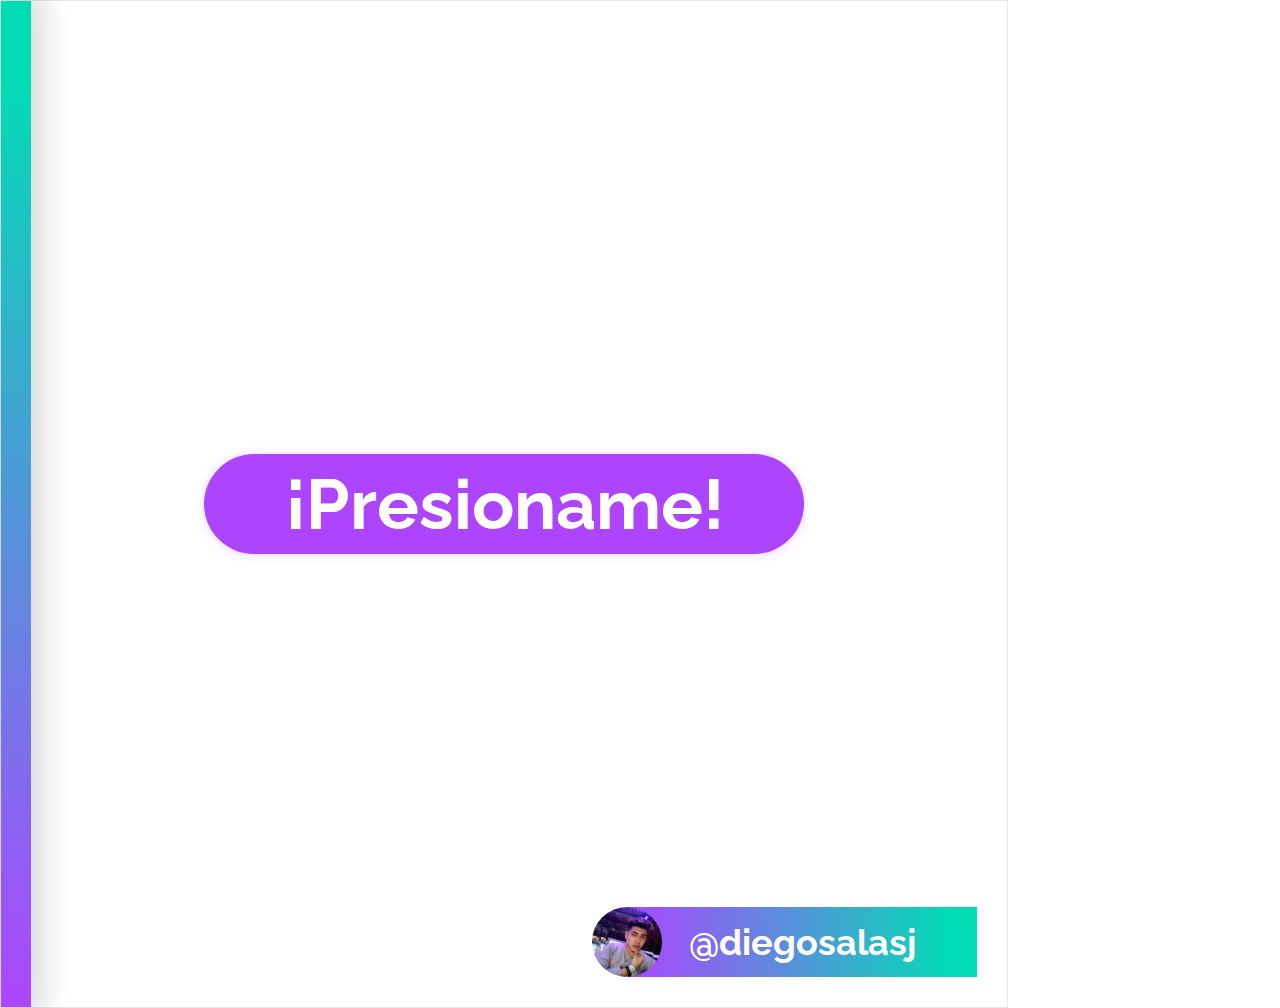
<file: index.html>
<!DOCTYPE html>
<html lang="en">
	<head>
		<meta charset="UTF-8" />
		<meta http-equiv="X-UA-Compatible" content="IE=edge" />
		<meta name="viewport" content="width=device-width, initial-scale=1.0" />
		<title>Document</title>
		<link rel="preconnect" href="https://fonts.gstatic.com" />
		<link
			href="https://fonts.googleapis.com/css2?family=Raleway:ital,wght@0,100;0,200;0,300;0,400;0,500;0,600;0,700;0,800;0,900;1,100;1,200;1,300;1,400;1,500;1,600;1,700;1,800;1,900&display=swap"
			rel="stylesheet"
		/>
		<link rel="stylesheet" href="./jumpBotton.css" />
	</head>
	<body>
		<main class="instagram-screen">
			<button class="button">¡Presioname!</button>
			<figure class="account">
				<img class="account-img" src="./assets/jpg/diego.jpeg" alt="diego" />
				<h1 class="account-name">@diegosalasj</h1>
			</figure>
		</main>
	</body>
</html>
</file>
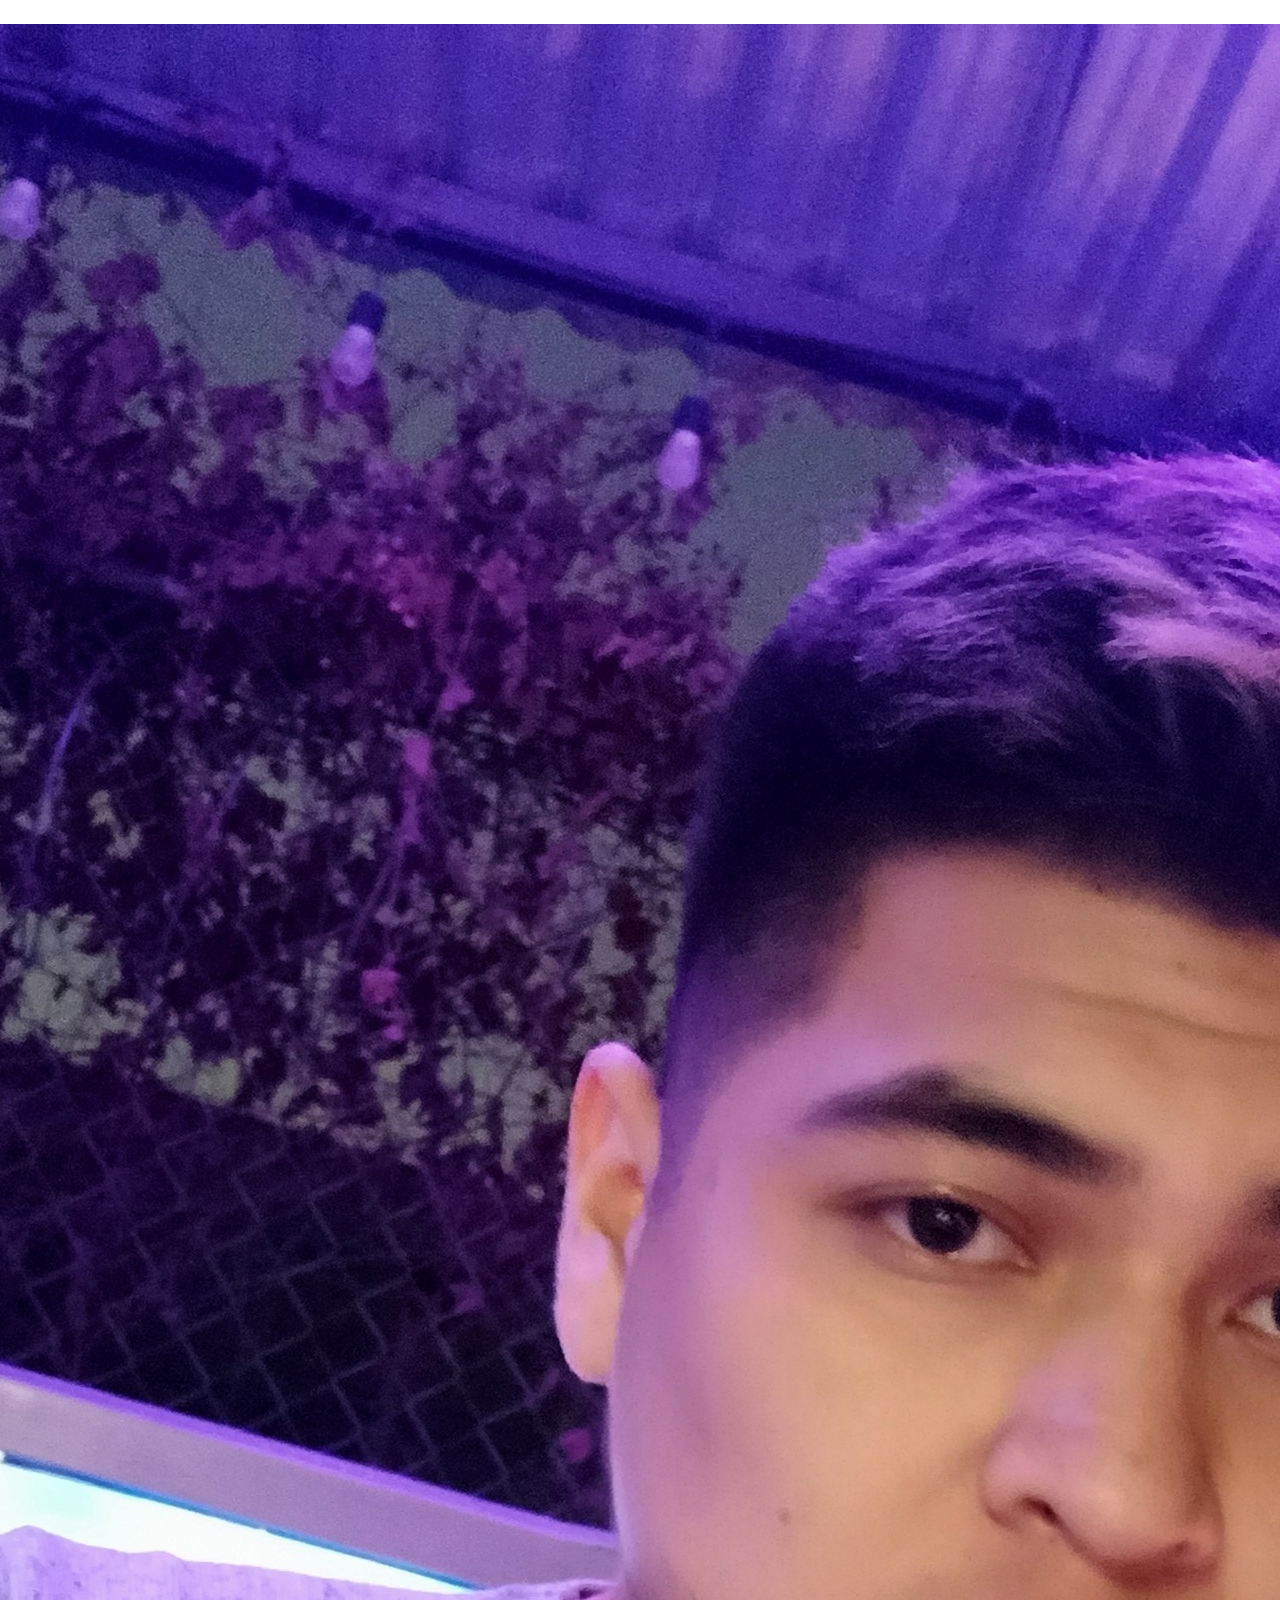
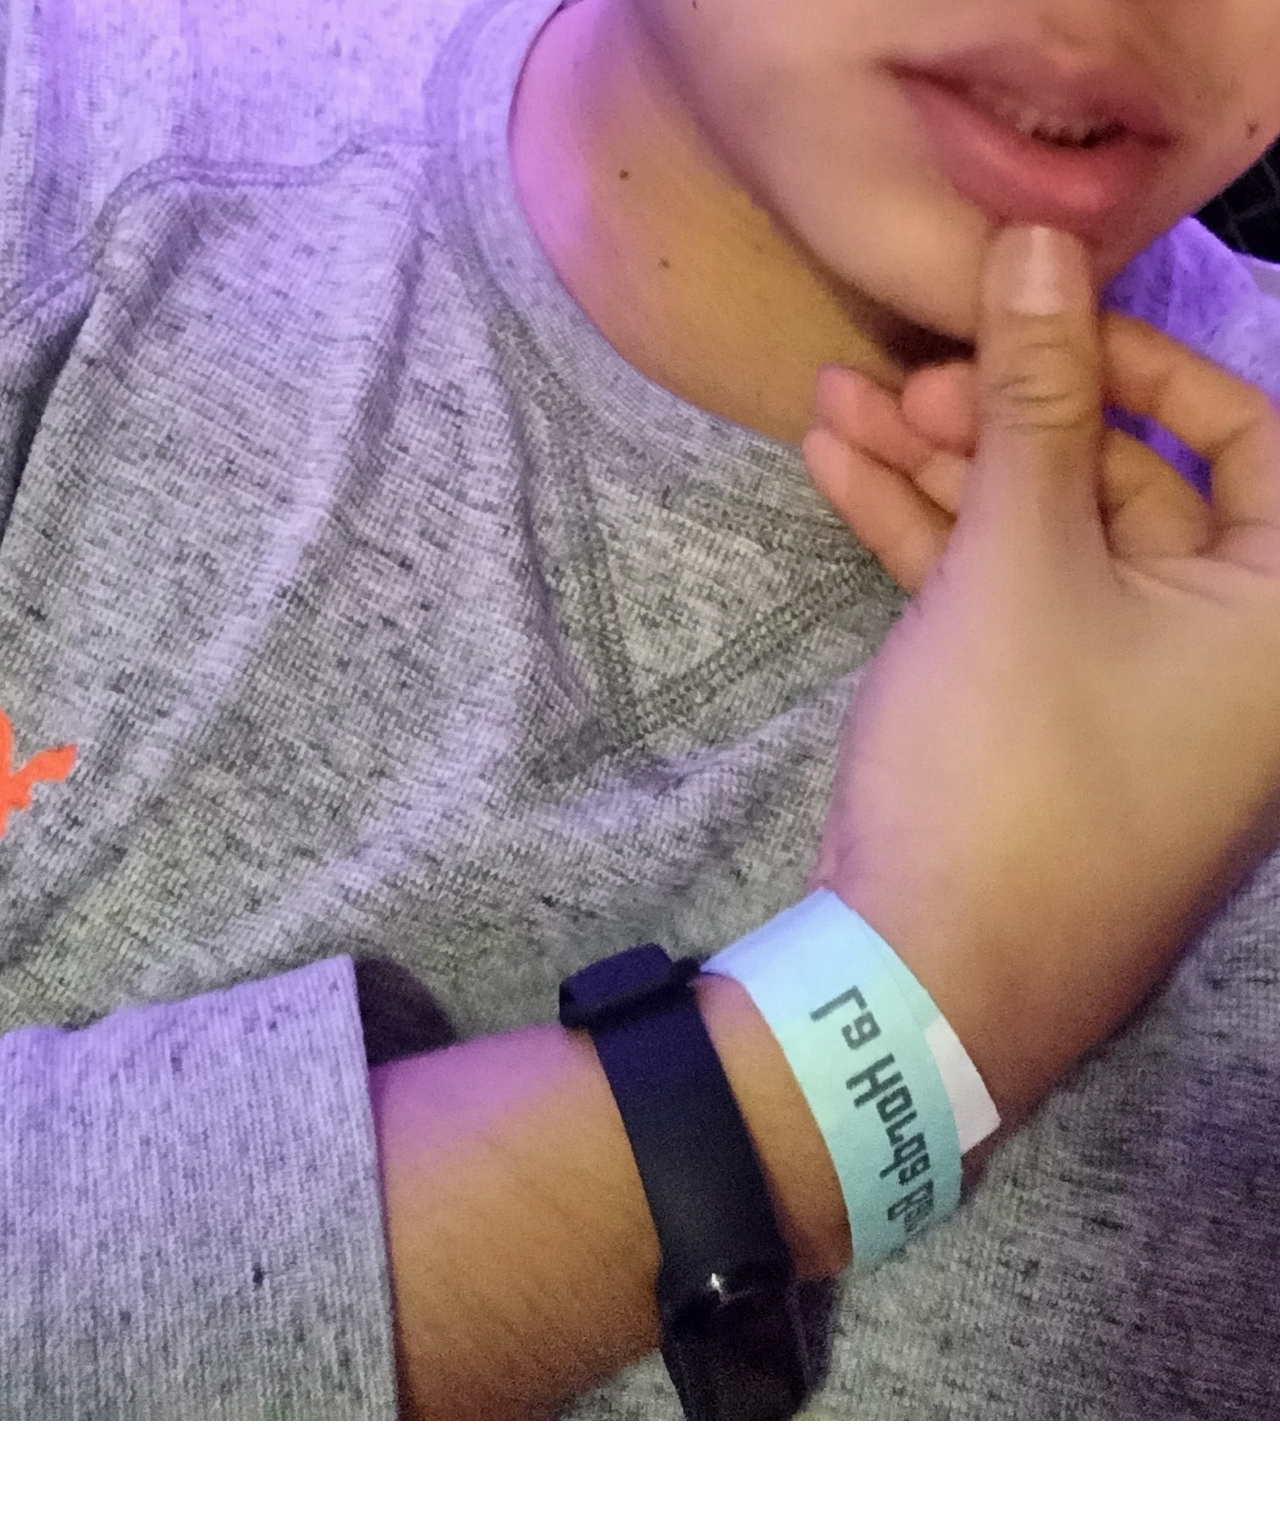
<file: card1.html>
<!DOCTYPE html>
<html lang="en">
	<head>
		<meta charset="UTF-8" />
		<meta http-equiv="X-UA-Compatible" content="IE=edge" />
		<meta name="viewport" content="width=device-width, initial-scale=1.0" />
		<title>Document</title>
		<link rel="stylesheet" href="./card1.css">
	</head>
	<body>
		<main class="container">
			<div class="card">
				<figure class="card-front">
					<img src="./assets/jpg/diego.jpeg" alt="diego" />
					<figcaption>@DIEGOSALASJ</figcaption>
				</figure>
				<div class="card-back">
					<ul class="card-social-list">
						<li class="card-social-item"></li>
						<li class="card-social-item"></li>
						<li class="card-social-item"></li>
					</ul>
				</div>
			</div>
		</main>
	</body>
</html>
</file>
<file: jumpBotton.css>
*,
*::after,
*::before {
	padding: 0;
	margin: 0;
	box-sizing: border-box;
	font-family: 'Raleway';
}

*,
body {
	font-size: 62.5%;
}

.instagram-screen {
	width: 100.8rem;
	height: 100.8rem;
	border: 1px solid rgb(230, 230, 230);
	position: relative;

	display: flex;
	flex-direction: column;
	align-items: center;
	justify-content: center;
}

.instagram-screen::after {
	content: '';
	position: absolute;
	width: 3rem;
	height: 100%;
	top: 0;
	left: 0;

	background: linear-gradient(#00ddb5 6.73%, rgba(255, 255, 255, 0) 100%), #ad45ff;
	box-shadow: 5px 0px 30px 8px rgba(0, 0, 0, 0.14);
}

.account {
	margin: 0;
	padding: 0;
	width: 35rem;
	height: 7rem;
	background: linear-gradient(267.59deg, #00ddb5 6.73%, rgba(255, 255, 255, 0) 100%), #ad45ff;
	position: absolute;
	right: 3rem;
	bottom: 3rem;
	display: flex;
	justify-content: center;
	align-items: center;
}

.account-img {
	width: 7rem;
	height: 7rem;
	border-radius: 50rem;
	position: absolute;
	left: -3.5rem;
	top: 0;
}

.account-name {
	font-size: 3.6rem;
	font-weight: bold;
	color: #ffffff;
}

.button {
	width: 60rem;
	height: 10rem;
	border: none;
	border-radius: 50rem;
	outline: none;
	font-size: 7rem;
	font-weight: bold;
	font-family: 'Raleway';
	background-color: #ad45ff;
	color: #ffffff;
	box-shadow: 0 0.1rem 1rem #ae45ff41;
	transition: all 0.2s ease-in-out;
	animation: hello 2s ease-in-out;
	cursor: pointer;
}

.button:hover {
	color: #ad45ff;
	background-color: #ffffff;
	transform: translateY(-0.3rem);
}

.button:focus {
	opacity: 0;
	animation: goodbye 2s;
}

@keyframes hello {
	0% {
		opacity: 0;
		transform: translateY(-50rem);
		width: 10rem;
		color: transparent;
	}

	33% {
		opacity: 1;
		transform: translateY(10rem) scale(0.5);
		width: 10rem;
	}

	66% {
		transform: translateY(0) scale(1);
		width: 10rem;
		color: transparent;
	}

	80% {
		width: 50rem;
		color: transparent;
	}

	100% {
		transform: translateY(0);
		width: 60rem;
		color: #ffffff;
	}
}

@keyframes goodbye {
	0% {
		opacity: 1;
		color: transparent;
		width: 60rem;
		background: #ffffff;
		transform: translateY(0) scale(1);
	}

	33% {
		width: 10rem;
		background: #ad45ff;
		transform: translateY(0) scale(0.5);
	}

	66% {
		opacity: 1;
		transform: translateY(10rem) scale(1);
	}

	100% {
		opacity: 0;
		width: 10rem;
		color: transparent;
		transform: translateY(-50rem);
	}
}
</file>
<file: card1.css>
.container {
	display: grid;
	place-content: center;
}
</file>
